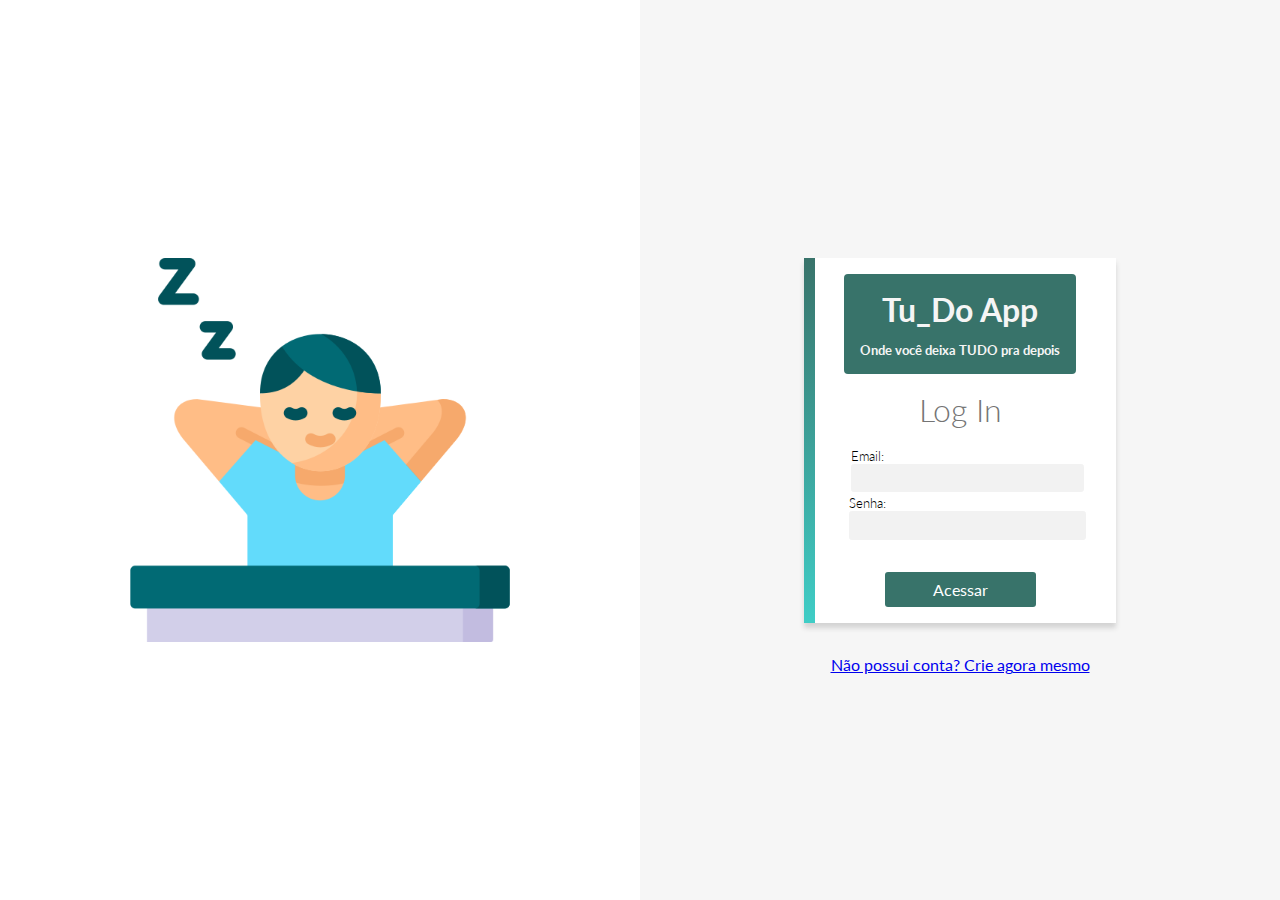
<file: index.html>
<!DOCTYPE html>
<html lang="pt-BR">
  <head>
    <meta charset="UTF-8" />
    <meta http-equiv="X-UA-Compatible" content="IE=edge" />
    <meta name="viewport" content="width=device-width, initial-scale=1.0" />
    <title>To-Do App</title>

    <!-- ---------------- estilos compartilhados entre login e signup ---------------- -->
    <link rel="stylesheet" href="styles/acesso.css" />

    <!-- ---------------------- lógica aplicada no login ----------------------- -->
  </head>

  <body>
    <div class="left">
      <img src="./assets/pessoa-login.png" alt="" />
    </div>

    <div class="right">
      <form id="formularioLogin">
        <div class="form-header">
          <p>Tu_Do App</p>
          <p class="sub">Onde você deixa TUDO pra depois</p>
        </div>
        <h1>Log In</h1>

        <div class="dadosLogin">
          <label> Email:</label>
          <input id="inputEmail" type="email" />
        </div>

        <div class="dadosLogin">
          <label> Senha:</label>
          <input
            id="inputPassword"
            type="password"
            minlength="3"
            title="Mínimo de 3 dígitos"
          />
        </div>

        <div class="erro" id="errorList" hidden></div>

        <button id="buttonLogin" type="submit">Acessar</button>
      </form>

      <div class="ingressar">
        <a href="signup.html">Não possui conta? Crie agora mesmo</a>
      </div>
    </div>

    <script src="./scripts/login.js"></script>
  </body>
</html>
</file>
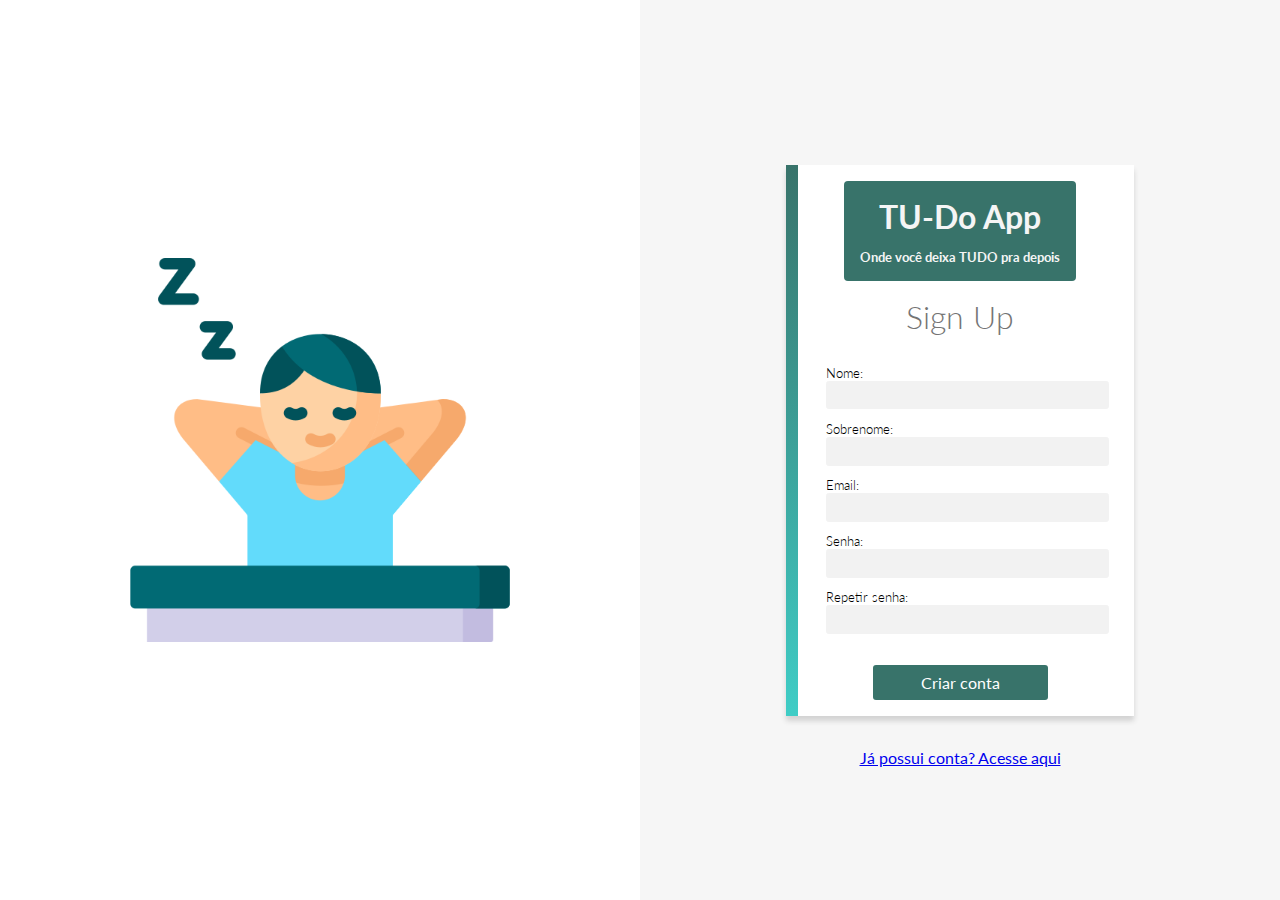
<file: signup.html>
<!DOCTYPE html>
<html lang="pt-BR">
  <head>
    <meta charset="UTF-8" />
    <meta http-equiv="X-UA-Compatible" content="IE=edge" />
    <meta name="viewport" content="width=device-width, initial-scale=1.0" />
    <title>To-Do App</title>

    <link rel="stylesheet" href="styles/acesso.css" />
  </head>

  <body>
    <div class="left">
      <img src="./assets/pessoa-login.png" alt="" />
    </div>
    <div class="right">
      <form id="contato-form">
        <div class="form-header">
          <p>TU-Do App</p>
          <p class="sub">Onde você deixa TUDO pra depois</p>
        </div>
        <h1>Sign Up</h1>

        <label>
          Nome:<span id="checkName"></span>
          <input type="text" id="name" />
        </label>
        <label>
          Sobrenome:<span id="checkSurname"></span>
          <input type="text" id="surname" />
        </label>
        <label>
          Email:<span id="checkEmail"></span>
          <input type="email" id="email" />
        </label>
        <label>
          Senha:<span id="checkPw"></span>
          <input type="password" id="password" minlength="3" />
        </label>
        <label>
          Repetir senha:<span id="checkRepeatPw"></span>
          <input type="password" id="repeatPw" />
        </label>

        <div class="erro" id="errorList" hidden>
          <ul></ul>
        </div>

        <button>Criar conta</button>
      </form>
      <div class="ingressar">
        <a href="index.html">Já possui conta? Acesse aqui</a>
      </div>
    </div>
    <script src="./scripts/signup.js"></script>
  </body>
</html>
</file>
<file: styles/acesso.css>
@import url('./common.css');

body {
  display: flex;
}

h1 {
  color: rgb(116, 116, 116);
  font-weight: 300;
  margin: 0.5em 0;
}

form {
  position: relative;
  max-width: 26em;
  background-color: white;
  display: flex;
  align-items: center;
  flex-direction: column;
  margin: 2em auto;
  box-shadow: 0 5px 5px lightgrey;
  padding: 1em 2.5em;
  box-sizing: border-box;
}

form:after {
  position: absolute;
  content: '';
  width: 0.7em;
  height: 100%;
  top: 0;
  left: 0;
  background: linear-gradient(var(--primary), var(--secondary));
}

input {
  width: 100%;
  padding: 0.4em 0.5em;
  background-color: var(--app-grey);
  border: 1px solid var(--app-grey);
  border-radius: 0.2em;
}

input:focus {
  outline: none;
  border: 1px solid lightgrey;
}

label {
  width: 100%;
  font-weight: 300;
  margin-bottom: -0.1em;
  margin-top: 1em;
  font-size: 0.8em;
}

button {
  padding: 0.5em 3em;
  background-color: var(--primary);
  color: white;
  margin-top: 2em;
  font-weight: 400;
  font-size: 1em;
}

.form-header {
  text-align: center;
  border-radius: 4px;
  padding: 1rem;
  color: whitesmoke;
  font-weight: bolder;
  font-size: 2em;
  background: var(--primary)
}
.form-header .sub {
  text-align: center;
  margin-top: .8rem;
  font-size: .8rem;
}
.ingressar {
  text-align: center;
}
.left {
  width: 50%;
  background-color: white;
  text-align: center;
  display: flex;
  align-items: center;
  justify-content: center;
}
.left img {
  width: 60%;
}
.right {
  width: 50%;
  display: flex;
  flex-direction: column;
  align-items: center;
  justify-content: center;
}

.erro {
  border-radius: 4px;
  margin-top: 10px;
  padding: 10px;
  color: brown;
  font-size:  0.7rem;
  list-style: none;
  background-color: darksalmon;
}

.erro ul{
  padding: 10px;
  color: brown;
  font-size:  0.7rem;
  list-style: none;
  background-color: darksalmon;
}
</file>
